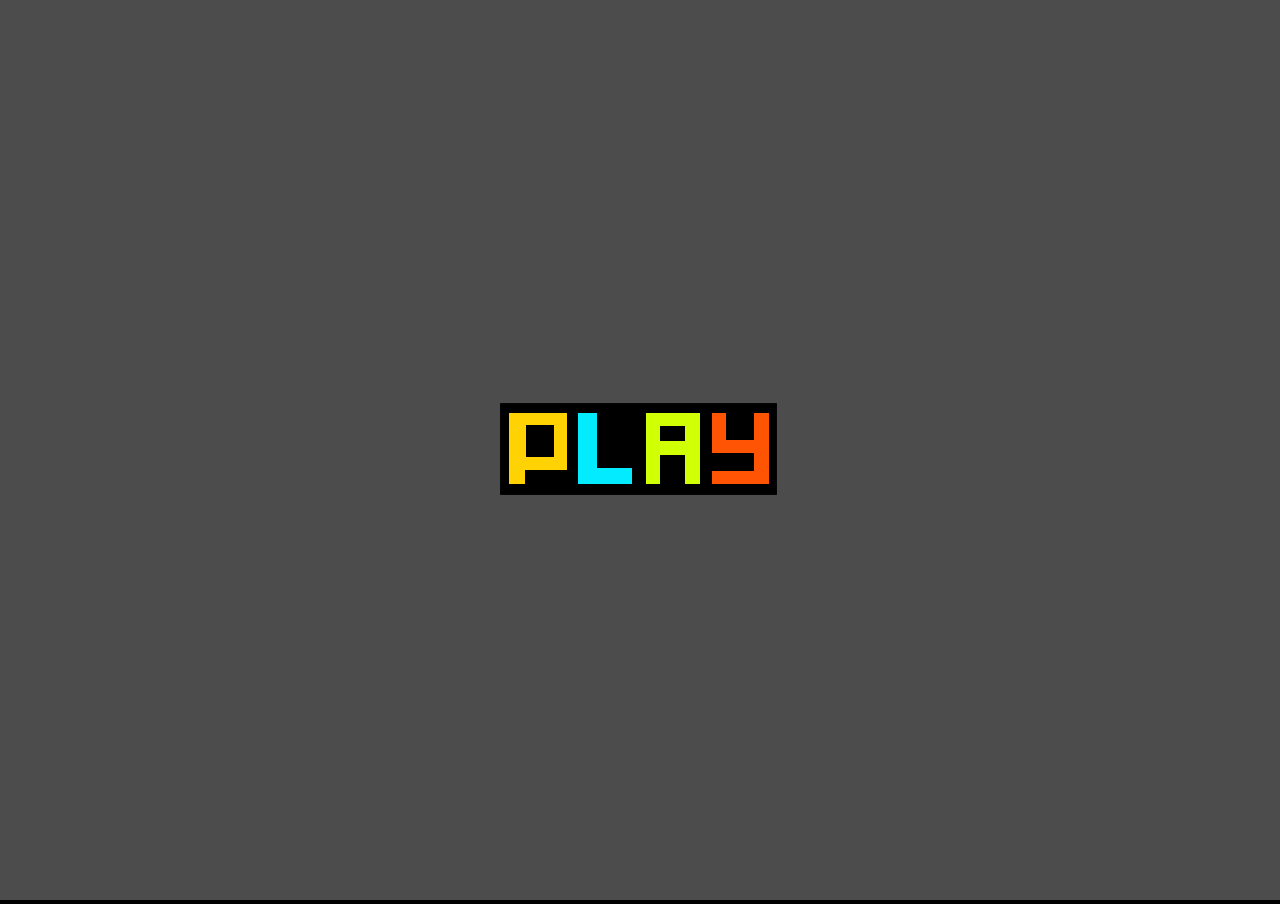
<file: wp-content/games/basket-random/index.html>
<!DOCTYPE html>
<html>
<head>
<meta charset="UTF-8">
<title>Basket Random Unblocked - ubg235 GameDistribution</title>
<meta name="viewport" content="width=device-width, initial-scale=1.0, maximum-scale=1.0, minimum-scale=1.0, user-scalable=no">

<meta name="generator" content="Construct 3">

	<link rel="manifest" href="appmanifest.json">


<link rel="stylesheet" href="style.css">

<script>
window.addEventListener("keydown", function(e) {
    // space and arrow keys
    if([32, 37, 38, 39, 40].indexOf(e.keyCode) > -1) {
        e.preventDefault();
    }
}, false);
</script>

</head>
<body style="overflow:hidden;">
<div id="fb-root"></div>
	<script src="box2d.wasm.js"></script>
	<noscript>
		<div id="notSupportedWrap">
			<h2 id="notSupportedTitle">This content requires JavaScript</h2>
			<p class="notSupportedMessage">JavaScript appears to be disabled. Please enable it to view this content.</p>
			<p class="notSupportedMessage">This game was developed with Construct. <a href="https://www.construct.net/en">Build your own games</a></p>
		</div>
	</noscript>
	<script src="scripts/supportcheck.js"></script>
	<script src="scripts/offlineclient.js"></script>
	<script src="scripts/main.js"></script>
	<script src="scripts/register-sw.js"></script>
</body>
</html>
</file>
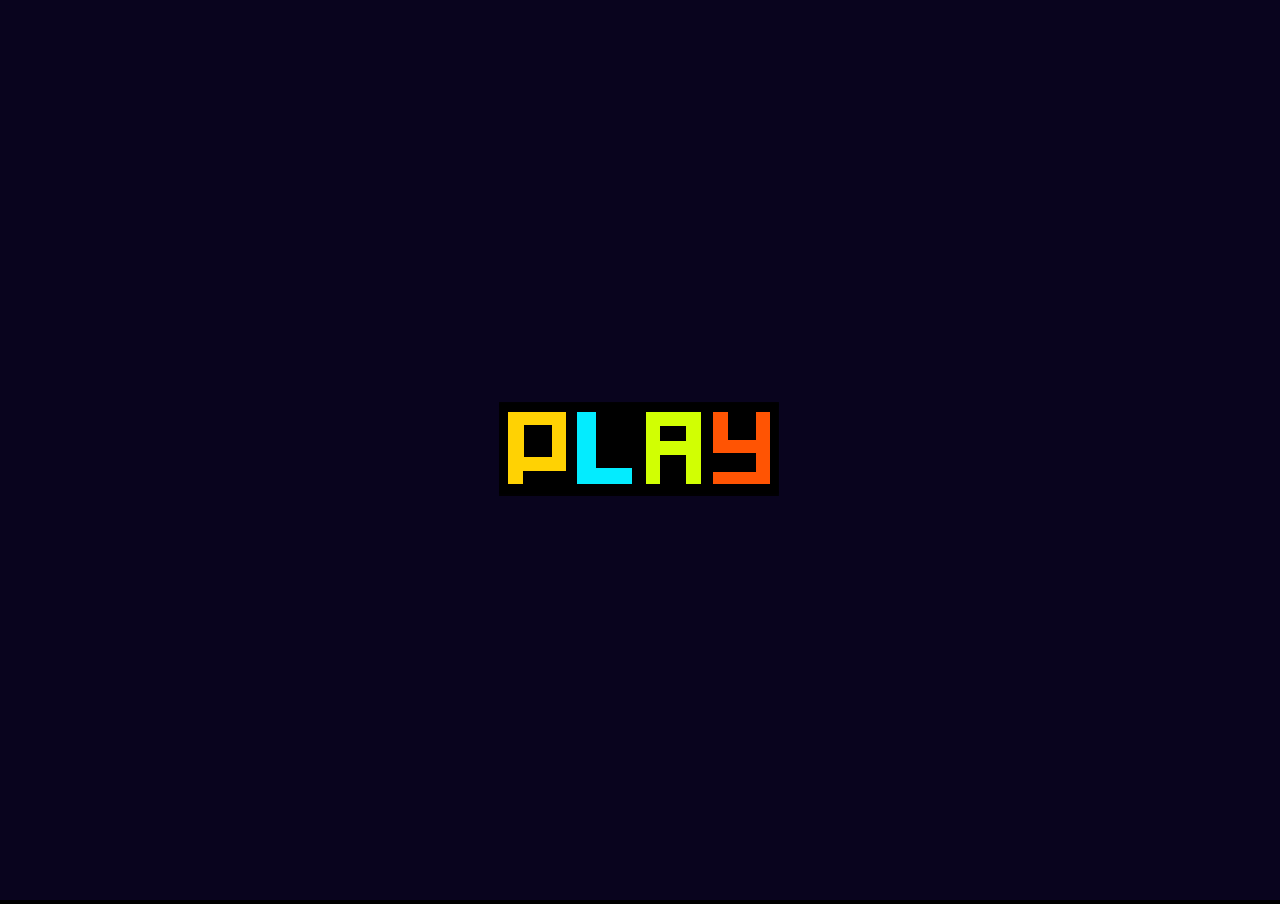
<file: wp-content/games/boxing-random/index.html>
<!DOCTYPE html>
<html>

<head>
	<meta charset="UTF-8">
	<title>Boxing Random</title>
	<meta name="viewport"
		content="width=device-width, initial-scale=1.0, maximum-scale=1.0, minimum-scale=1.0, user-scalable=no">

	<meta name="generator" content="Construct 3">

	<link rel="manifest" href="appmanifest.json">


	<link rel="stylesheet" href="style.css">

	<script>
		window.addEventListener("keydown", function (e) {
			// space and arrow keys
			if ([32, 37, 38, 39, 40].indexOf(e.keyCode) > -1) {
				e.preventDefault();
			}
		}, false);
	</script>

</head>

<body style="overflow:hidden;">
	<div id="fb-root"></div>
	<script src="box2d.wasm.js"></script>
	<noscript>
		<div id="notSupportedWrap">
			<h2 id="notSupportedTitle">This content requires JavaScript</h2>
			<p class="notSupportedMessage">JavaScript appears to be disabled. Please enable it to view this content.</p>
		</div>
	</noscript>
	<script src="scripts/supportcheck.js"></script>
	<script src="scripts/offlineclient.js"></script>
	<script src="scripts/main.js"></script>
	<script src="scripts/register-sw.js"></script>
</body>

</html>
</file>
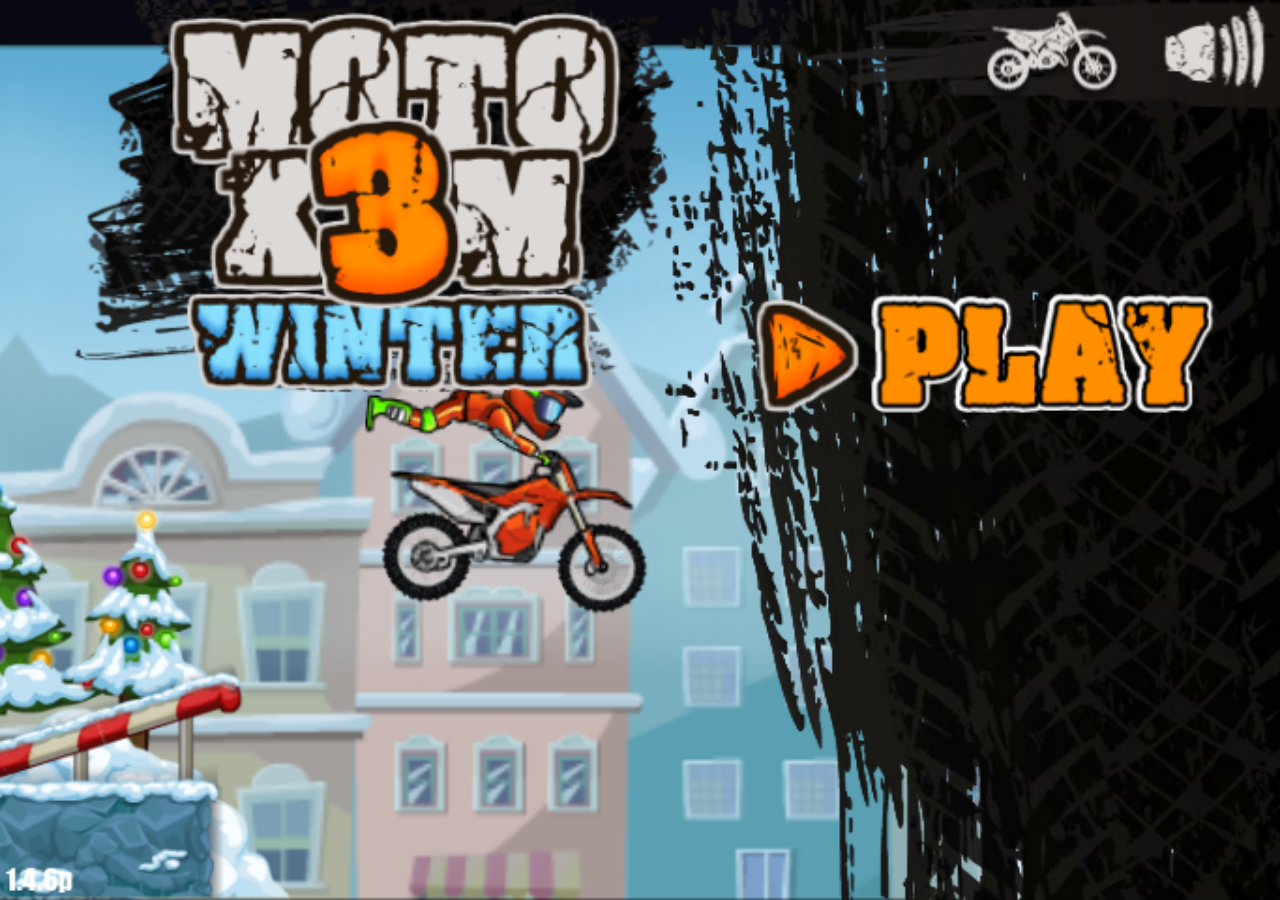
<file: wp-content/games/moto-x3m/index.html>
<!DOCTYPE html>
<html lang="en">

<head>
    <meta charset="utf-8" />
    <meta http-equiv="x-ua-compatible" content="ie=edge">
    <meta http-equiv="Cache-Control" content="no-cache, no-store, must-revalidate" />
    <meta http-equiv="Pragma" content="no-cache" />
    <meta http-equiv="Expires" content="0" />
    <meta name="viewport" content="initial-scale=1, maximum-scale=1, user-scalable=no, shrink-to-fit=no" />
    <link rel="stylesheet" href="assets/css/app.css" type="text/css" />
    <title>Moto X3M - Bike Stunt Racing</title>
    <script>
        // ⚡ GPU & Engine Optimization
        window.PhaserGlobal = {
            stopProcess: false,
            fakeStarting: false
        };
        // Auto-resume AudioContext on first interaction
        ['click', 'keydown', 'touchstart'].forEach(function (evt) {
            window.addEventListener(evt, function resumeAudio() {
                var AudioContext = window.AudioContext || window.webkitAudioContext;
                if (AudioContext) {
                    var ctx = new AudioContext();
                    if (ctx.state === 'suspended') ctx.resume();
                }
                window.removeEventListener(evt, resumeAudio);
            }, { once: true, passive: true });
        });
    </script>
    <style>
        #orientation,
        #loader {
            display: none !important;
            visibility: hidden !important;
            opacity: 0 !important;
            pointer-events: none !important;
        }

        body,
        html {
            width: 100%;
            height: 100%;
            margin: 0;
            padding: 0;
            overflow: hidden;
            background: #080910;
        }

        #content {
            display: block !important;
            width: 100% !important;
            height: 100% !important;
        }

        canvas {
            display: block;
            margin: 0 auto;
            transform: translateZ(0);
            will-change: transform;
            backface-visibility: hidden;
            image-rendering: -webkit-optimize-contrast;
        }
    </style>
</head>

<body>
    <div id="content"></div>
    <div id="orientation"></div>
    <div id="loader"></div>

    <script type="text/javascript" src="poki-sdk.js?v=4.0"></script>
    <script type="text/javascript" src="assets/box2dweb/nape.min.js?v=4.0"></script>
    <script type="text/javascript" src="assets/box2dweb/jquery-3.1.1.min.js"></script>
    <script type="text/javascript" src="assets/box2dweb/easeljs-0.8.2.combined.js"></script>
    <script type="text/javascript" src="assets/box2dweb/bluebird.min.js"></script>
    <script type="text/javascript" src="assets/box2dweb/phaser.min.js?v=4.0"></script>
    <script>
        // 🛡️ Global Exception Guard - Never let unhandled errors stop the browser
        window.addEventListener('error', function(e) {
            console.warn('[Global SafeGuard] Suppressed uncaught error:', e.message);
            e.preventDefault();
            return true;
        });

        // 🛡️ Safeguards against missing texture atlas frames & unknown themes
        if (window.Phaser) {
            if (Phaser.RequestAnimationFrame) {
                var origRAF = Phaser.RequestAnimationFrame.prototype.updateRAF;
                Phaser.RequestAnimationFrame.prototype.updateRAF = function (rafTime) {
                    if (this.isRunning) {
                        try {
                            this.game.update(Math.floor(rafTime));
                        } catch (err) {
                            console.error('[SafeGuard] RAF update error caught & game loop preserved:', err);
                        }
                        this._timeOutID = window.requestAnimationFrame(this._onLoop);
                    }
                };
            }

            if (Phaser.StateManager) {
                var origSMUpdate = Phaser.StateManager.prototype.update;
                Phaser.StateManager.prototype.update = function () {
                    try {
                        origSMUpdate.apply(this, arguments);
                    } catch (err) {
                        console.error('[SafeGuard] State update error caught & game loop preserved:', err);
                    }
                };
            }

            if (Phaser.Animation) {
                var _origUpdateCurrentFrame = Phaser.Animation.prototype.updateCurrentFrame;
                Phaser.Animation.prototype.updateCurrentFrame = function (signal, parent) {
                    if (!this._frameData || !this._frames || this._frameIndex >= this._frames.length) {
                        return false;
                    }
                    var frame = this._frameData.getFrame(this._frames[this._frameIndex]);
                    if (!frame) return false;
                    return _origUpdateCurrentFrame.apply(this, arguments);
                };
            }

            // Fallback for missing atlas keys (e.g. theme3 -> theme0)
            if (Phaser.Cache) {
                var origGetImage = Phaser.Cache.prototype.getImage;
                Phaser.Cache.prototype.getImage = function (key, buildFrame) {
                    if (typeof key === 'string' && key.startsWith('theme') && !this.checkImageKey(key)) {
                        key = 'theme0';
                    }
                    return origGetImage.call(this, key, buildFrame);
                };

                var origGetFrameData = Phaser.Cache.prototype.getFrameData;
                Phaser.Cache.prototype.getFrameData = function (key) {
                    if (typeof key === 'string' && key.startsWith('theme') && !this._frameData[key]) {
                        key = 'theme0';
                    }
                    return origGetFrameData.call(this, key);
                };
            }

            // Prevent Sprite/Image from displaying entire raw atlas if frame name is missing
            var patchLoadTexture = function (proto) {
                if (!proto || !proto.loadTexture) return;
                var origLoadTexture = proto.loadTexture;
                proto.loadTexture = function (key, frame, stopAnimation) {
                    if (typeof key === 'string' && this.game && this.game.cache && this.game.cache.checkImageKey(key)) {
                        var img = this.game.cache.getImage(key, true);
                        if (img && img.frameData && frame !== undefined && frame !== null && frame !== 0) {
                            var fd = img.frameData;
                            if (typeof frame === 'string' && !fd.getFrameByName(frame)) {
                                console.warn('[SafeGuard] Suppressing missing atlas frame:', key, frame);
                                this.visible = false;
                                return;
                            }
                        }
                    }
                    return origLoadTexture.apply(this, arguments);
                };
            };
            if (Phaser.Sprite) patchLoadTexture(Phaser.Sprite.prototype);
            if (Phaser.Image) patchLoadTexture(Phaser.Image.prototype);
        }
    </script>
    <script type="text/javascript" src="assets/box2dweb/phaser-cachebuster.min.js"></script>
    <script type="text/javascript" src="assets/box2dweb/phaser-super-storage.min.js"></script>
    <script type="text/javascript" src="assets/box2dweb/dragonBones.min.js"></script>

    <script type="text/javascript" src="motox3m.min.js?v=4.0"></script>
</body>

</html>
</file>
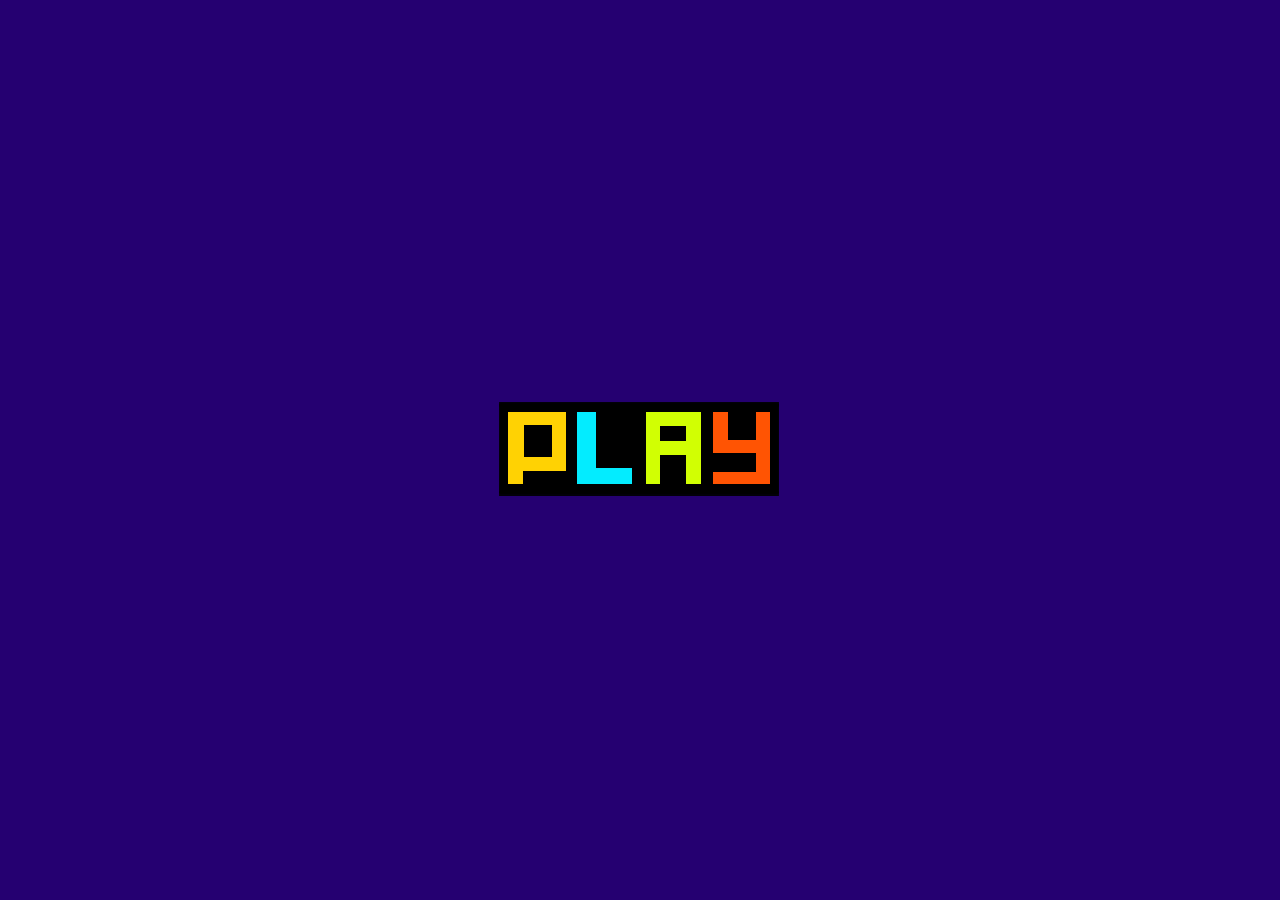
<file: wp-content/games/soccer-random/index.html>
<!DOCTYPE html>
<html>

<head>
  <meta charset="UTF-8">
  <title>Soccer Random - 2 Player Ragdoll</title>
  <meta name="viewport"
    content="width=device-width, initial-scale=1.0, maximum-scale=1.0, minimum-scale=1.0, user-scalable=no">
  <meta name="generator" content="Construct 3">
  <link rel="manifest" href="appmanifest.json">
  <link rel="stylesheet" href="style.css">
  <style>
    html,
    body {
      width: 100%;
      height: 100%;
      margin: 0;
      padding: 0;
      overflow: hidden;
      background: #111422;
    }

    canvas {
      display: block;
      margin: 0 auto;
      width: 100% !important;
      height: 100% !important;
      object-fit: contain;
    }
  </style>
  <script>
    window.addEventListener("keydown", function (e) {
      // Prevent scrolling with arrows and space while playing
      if ([32, 37, 38, 39, 40].indexOf(e.keyCode) > -1) {
        e.preventDefault();
      }
    }, false);
    // Auto-focus canvas for immediate keyboard controls
    window.addEventListener('load', function () {
      window.focus();
      var c = document.querySelector('canvas');
      if (c) c.focus();
    });
  </script>
</head>

<body style="overflow:hidden;">
  <div id="fb-root"></div>
  <script src="box2d.wasm.js"></script>
  <noscript>
    <div id="notSupportedWrap">
      <h2 id="notSupportedTitle">This content requires JavaScript</h2>
      <p class="notSupportedMessage">JavaScript appears to be disabled. Please enable it to view this content.</p>
    </div>
  </noscript>
  <script src="scripts/supportcheck.js"></script>
  <script src="scripts/offlineclient.js"></script>
  <script src="scripts/main.js"></script>
  <script src="scripts/register-sw.js"></script>
</body>

</html>
</file>
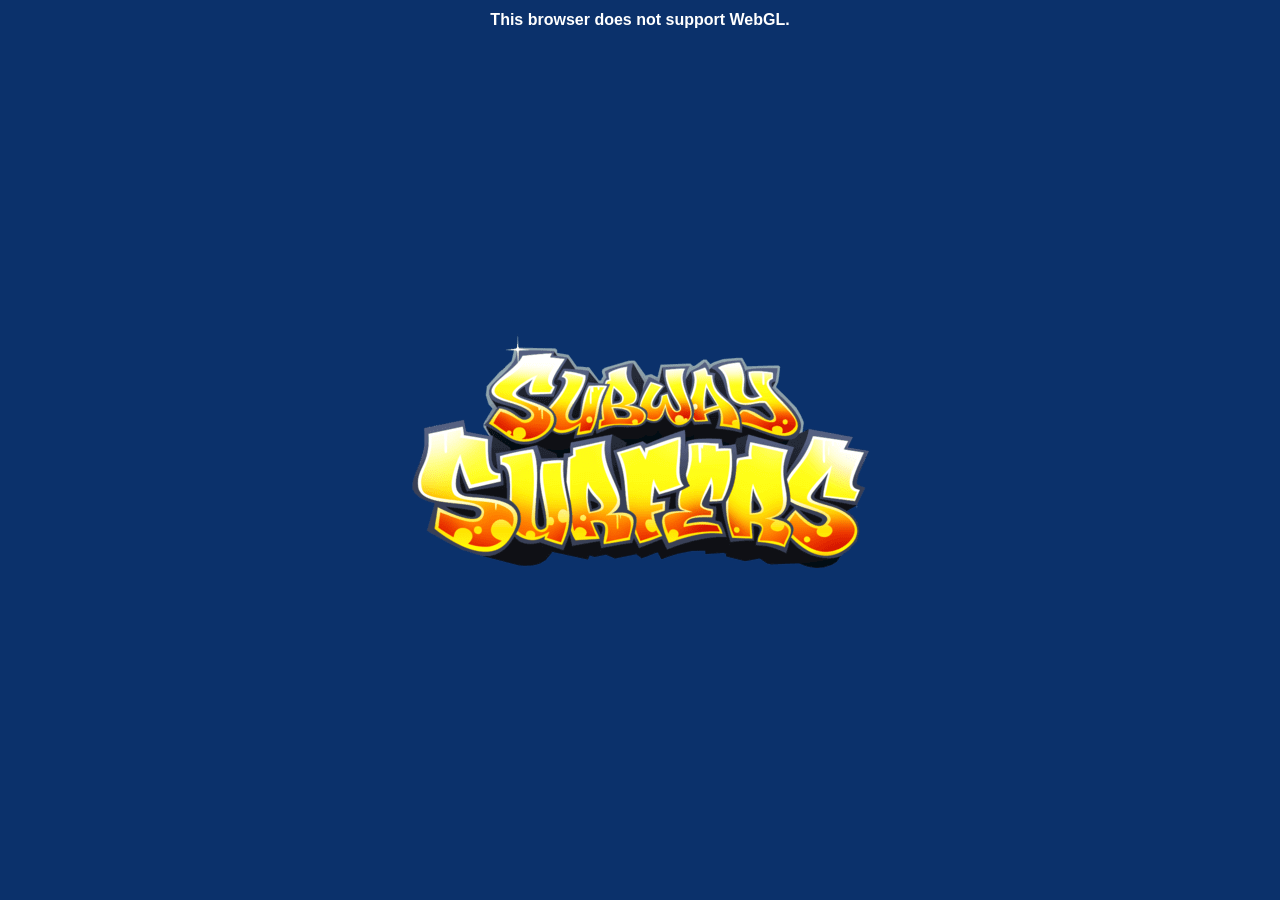
<file: wp-content/games/subway-surfers/index.html>
<!DOCTYPE html>
<html lang="en">
<head>
    <meta charset="UTF-8">
    <script src="patch/js/poki-sdk.js"></script>
    
    <meta http-equiv="content-type" content="text/html; charset=UTF8">
    <meta http-equiv="X-UA-Compatible" content="IE=edge">
    
    <meta name="apple-mobile-web-app-capable" content="yes">
    <meta name="apple-mobile-web-app-status-bar-style" content="black">
    <meta name="viewport" content="height=device-height, initial-scale=1.0, minimum-scale=1.0, maximum-scale=1.0, user-scalable=no, minimal-ui, viewport-fit=cover" />
    <meta name="description" content="">
    
    <link rel="manifest" href="subwaysurfers.webmanifest">
    <link rel="icon" href="assets/images/app-icon-16.png" type="image/png">
    <link rel="apple-touch-icon-precomposed" sizes="114x114" href="assets/images/app-icon-114.png">
    <link rel="apple-touch-icon-precomposed" sizes="72x72" href="assets/images/app-icon-72.png">
    <link rel="apple-touch-icon-precomposed" sizes="57x57" href="assets/images/app-icon-57.png">
    <link rel="apple-touch-icon-precomposed" href="assets/images/app-icon-57.png">

    <title>Subway Surfers Unblocked - ubg235 Poki</title>
    <style>
        body, html { 
            margin: 0;
            height: 100%;
            background-color: #0b316b;
            overflow: hidden;
            background-image: url('assets/preload/splash.png');
            background-repeat: no-repeat;
            background-position: center;
        }

        #message {
            text-align: center;
            font-size: 8px;
            z-index: 5;
            font-family: "Verdana", sans-serif;
            color: #fff;
            position: fixed;
            width: 100%;
            z-index: 9999;
        }

        .dot {
            display: inline;
            margin-left: 0.2em;
            margin-right: 0.2em;
            position: relative;
            top: -1em;
            font-size: 3.5em;
            opacity: 0;
            animation: showHideDot 2.5s ease-in-out infinite;
        }

        .dot.one { animation-delay: 0.2s; }
        .dot.two { animation-delay: 0.4s; }
        .dot.three { animation-delay: 0.6s; }

        @keyframes showHideDot {
            0% { opacity: 0; }
            50% { opacity: 1; }
            60% { opacity: 1; }
            100% { opacity: 0; }
        }

    </style>
</head>
<body>
    <script>
        window.NOSW = true;
        window.GAME_CONFIG = {
            pokiSdkDebug: false,
            leaderboard: 'mockup',
            bundlesPath: './bundles',
        }
        // https://github.com/pixijs/pixijs/issues/9414
        delete Array.prototype.group;
    </script>
    <div id="message">
        <h1>Loading</h1>
        <h1 class="dot one">.</h1><h1 class="dot two">.</h1><h1 class="dot three">.</h1>
    </div>
    <script src="js/loading.js"></script>
    <script src="js/boot.js"></script>
</body>
</html>
</file>
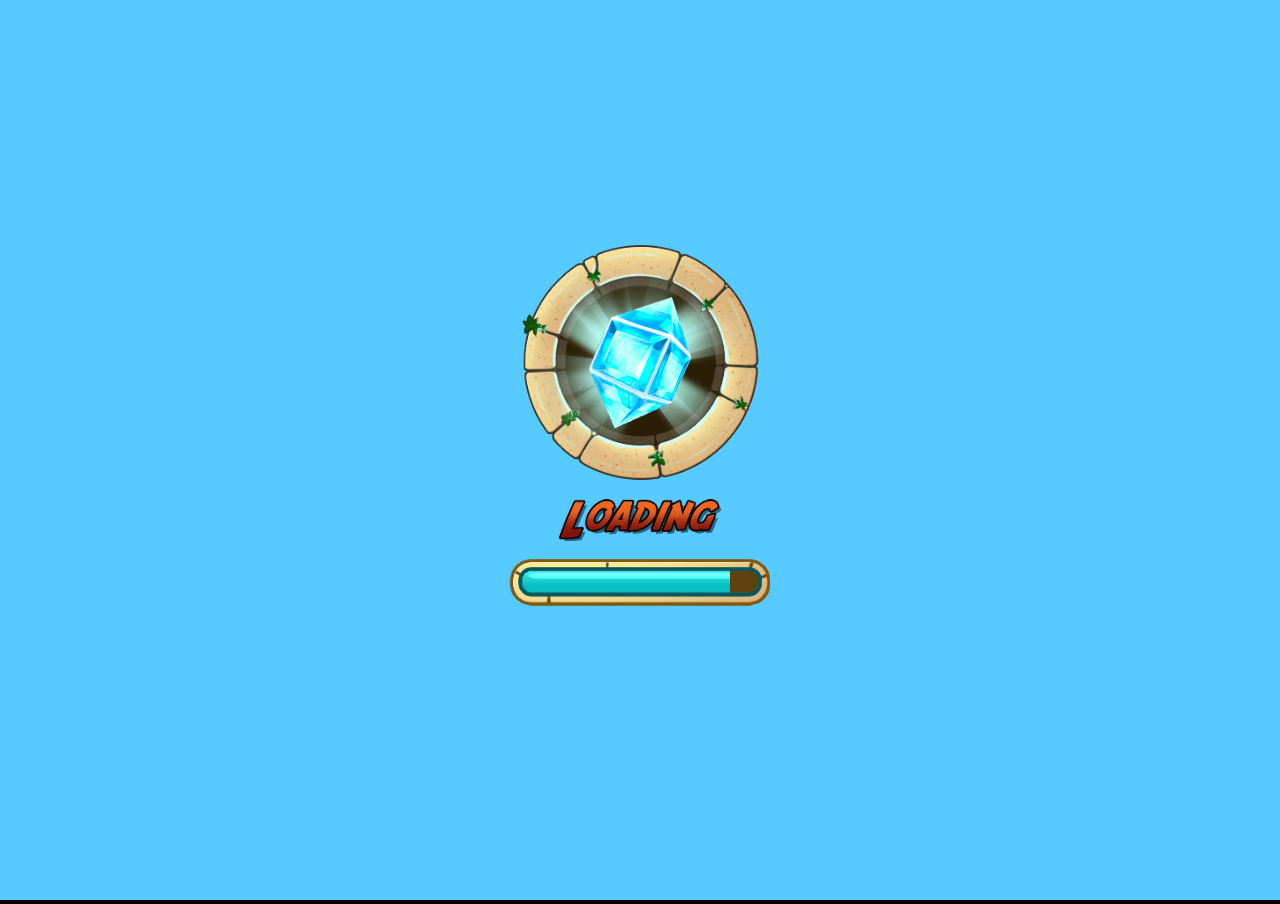
<file: wp-content/games/tomb-runner/index.html>
<!DOCTYPE html>
<html>


<!-- Mirrored from games.engineering.com/tomb-runner-1/index.html by HTTrack Website Copier/3.x [XR&CO'2014], Wed, 19 Jul 2023 01:30:43 GMT -->

<head>
    <title>Tomb Runnner-Temple Run - ENGINEERING.com | Games & Puzzles</title>
    <meta charset="UTF-8">
    <meta name="author" content="forestrygames.com">
    <meta name="keywords" content="forestrygames, tomb runner, forestrygames.com">
    <meta http-equiv="Content-Type" content="text/html; charset=UTF-8">
    <meta http-equiv="X-UA-Compatible" content="IE=edge,chrome=1">
    <meta name="viewport"
        content="width=device-width, initial-scale=1.0, maximum-scale=1.0, minimum-scale=1.0, user-scalable=no, minimal-ui">
    <meta name="apple-mobile-web-app-capable" content="yes">
    <meta name="apple-mobile-web-app-status-bar-style" content="black">
    <meta name="apple-touch-fullscreen" content="yes" />
    <link rel="apple-touch-icon" sizes="256x256" href="icon256.png">
    <meta name="HandheldFriendly" content="true" />
    <meta name="mobile-web-app-capable" content="yes">
    <link rel="shortcut icon" sizes="256x256" href="icon256.png">
    <script src="game.js"></script>
    <style>
        #container {
            background: #000000;
            width: 100%;
            height: 100%;
        }

        html,
        body {
            background: #000000;
            margin: 0;
            padding: 0;
            width: 100%;
            height: 100%;
            touch-action: none;
            user-select: none;
            -ms-touch-action: none;
            -moz-user-select: none;
            -webkit-touch-callout: none;
            -webkit-user-select: none;
            -ms-user-select: none;
            -khtml-user-select: none;
            -webkit-tap-highlight-color: rgba(0, 0, 0, 0);
        }

        body {
            overflow: hidden;
        }

        canvas {
            touch-action-delay: none;
            touch-action: none;
            -ms-touch-action: none;
        }

        #info {
            position: absolute;
            top: 0px;
            width: 100%;
            color: #ffffff;
            padding: 5px;
            font-family: Monospace;
            font-size: 13px;
            font-weight: bold;
            text-align: center;
        }

        a {
            color: #ffffff;
        }
    </style>
    <script>
        window.GameAPI = window.GameAPI || {
            loadAPI: function (cb) {
                cb({
                    version: '1.0',
                    Branding: {
                        getLink: function () { return { action: function () { } }; },
                        getLogo: function () { return { image: '', action: function () { } }; }
                    },
                    Score: {
                        submit: function () { }
                    }
                });
            }
        };
    </script>
</head>

<body>
    <div id="container"></div>
    <script type="text/javascript">
        var SpilData = {
            id: '000000',
            pauseGame: function () {
                if (typeof GEMIOLI !== 'undefined' && GEMIOLI.Application)
                    GEMIOLI.Application.dispatchEvent({ type: 'blur' });
            },
            resumeGame: function () {
                if (typeof GEMIOLI !== 'undefined' && GEMIOLI.Application)
                    GEMIOLI.Application.dispatchEvent({ type: 'focus' });
            },
            onLoad: function (callback) {
                if (SpilData.apiInstance)
                    callback();
                else
                    this.callbacks.push(callback);
            },
            callbacks: []
        };
        GameAPI.loadAPI(function (apiInstance) {
            if (window.console && window.console.log) {
                console.log('GameAPI version ' + apiInstance.version + ' loaded!');
            }
            SpilData.apiInstance = apiInstance;
            SpilData.moreGamesAction = apiInstance.Branding.getLink('more_games').action;
            SpilData.logoData = apiInstance.Branding.getLogo();
            for (var i = 0; i < SpilData.callbacks.length; ++i) {
                SpilData.callbacks[i].call(SpilData);
            }
            SpilData.callbacks = [];
        }, SpilData);
        window.addEventListener('scroll', function () {
            if (document.activeElement === document.body && window.scrollY > 0) {
                document.body.scrollTop = 0;
            }
        }, true);
    </script>
</body>


<!-- Mirrored from games.engineering.com/tomb-runner-1/index.html by HTTrack Website Copier/3.x [XR&CO'2014], Wed, 19 Jul 2023 01:30:43 GMT -->

</html>
</file>
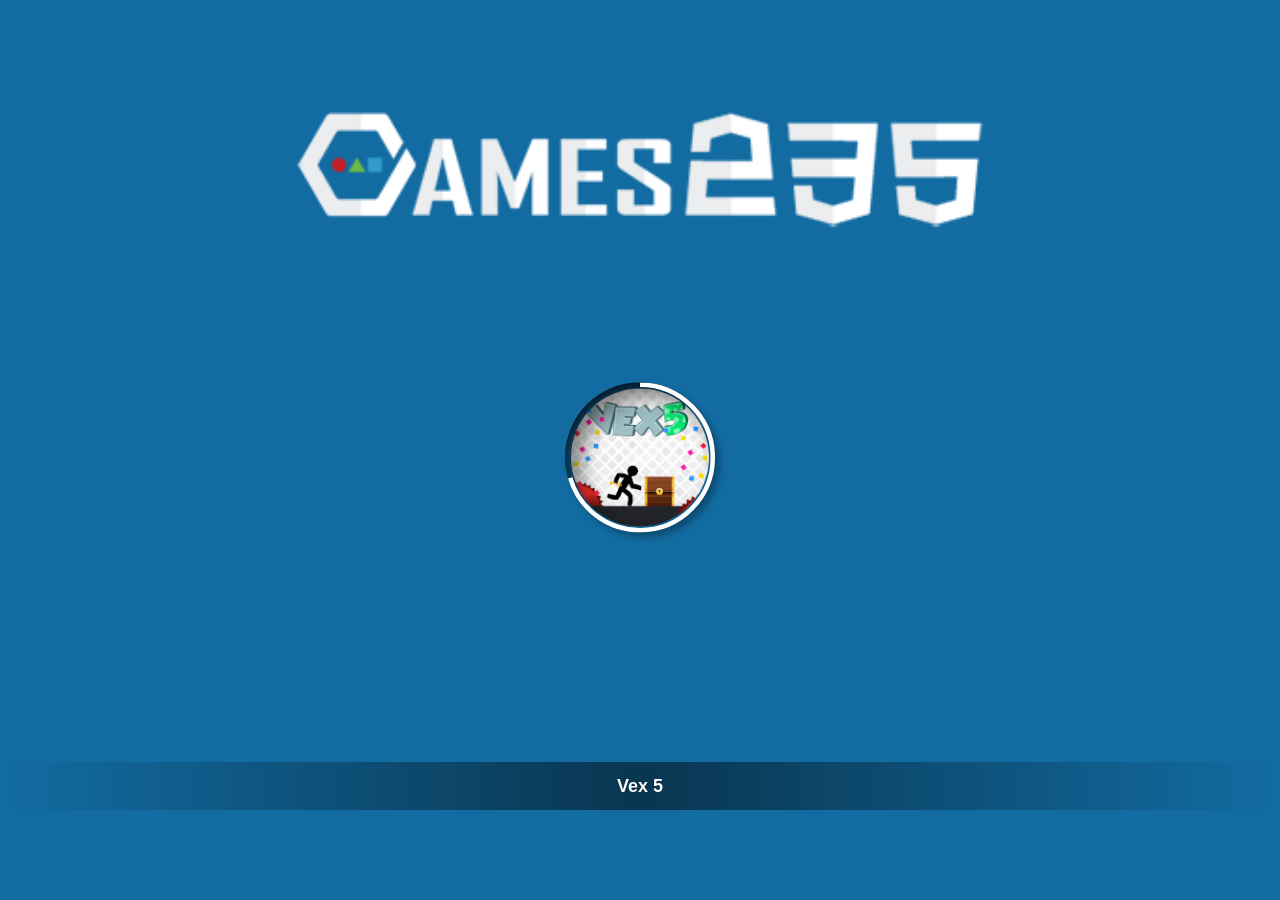
<file: wp-content/games/vex-5/index.html>
<!DOCTYPE html>
<html lang="en" xmlns="http://www.w3.org/1999/html">

<head>
    <meta charset="utf-8" />
    <meta http-equiv="x-ua-compatible" content="ie=edge">
    <meta id="viewport" name="viewport" content="width=device-width, initial-scale=1.0, maximum-scale=1.0, user-scalable=no, minimal-ui, shrink-to-fit=no" />
    <meta name="mobile-web-app-capable" content="yes" />
    <meta name="apple-mobile-web-app-capable" content="yes" />


    <title>Vex 5 Unblocked - ubg235 GameDistribution</title>

    <link rel="icon" type="image/x-icon" href="favicon.ico">
    <link rel="apple-touch-icon" href="favicon.ico" />
    <link rel="stylesheet" href="assets/css/app.css" type="text/css" />




</head>

<body style="overflow:hidden;">
    <div id="content"> </div>
    <div id="loader">Loading...</div>
    <div id="orientation"></div>

    <script type="text/javascript">
        var _azerionIntegration = {
            "rtgEnabled": true,
            "lbEnabled": false,
            "fbType": "dummy",
            "alxType": "std",
            "af": false,
            "sa": false,
            "la": false,
            "bd": 0,
            "playBtn": true,
            "cp": false
        }


        var libs = [];


        var gameName = "vex5.min.js";


        var enableAnalytics, azAdWrapper, _azFeedback;





        //This all here is for cache busting;
        function addScript(src, buster, callback) {
            var s = document.createElement('script');
            s.setAttribute('src', src + '?v=' + buster);
            if (typeof callback === 'function') {
                s.onload = callback;
            }
            document.body.appendChild(s);
        }



        addScript('version.js', Date.now(), function() {

            addScript(gameName, version, function() {});

        });
    </script>
</body>

</html>
</file>
<file: wp-content/games/basket-random/style.css>
html, body {
	padding: 0;
	margin: 0;
	overflow: hidden;
	
	background: #000000;
	color: white;
}

html, body, canvas {
	touch-action: none;
	touch-action-delay: none;
}

#notSupportedWrap {
	margin: 2em auto 1em auto;
	width: 75%;
	max-width: 45em;
	border: 2px solid #aaa;
	border-radius: 1em;
	padding: 2em;
	background-color: #f0f0f0;
	font-family: "Segoe UI", Frutiger, "Frutiger Linotype", "Dejavu Sans", "Helvetica Neue", Arial, sans-serif;
	color: black;
}

#notSupportedTitle {
	font-size: 1.8em;
}

.notSupportedMessage {
	font-size: 1.2em;
}

.notSupportedMessage em {
	color: #888;
}
</file>
<file: wp-content/games/boxing-random/style.css>
html, body {
	padding: 0;
	margin: 0;
	overflow: hidden;
	
	background: #000000;
	color: white;
}

html, body, canvas {
	touch-action: none;
	touch-action-delay: none;
}

#notSupportedWrap {
	margin: 2em auto 1em auto;
	width: 75%;
	max-width: 45em;
	border: 2px solid #aaa;
	border-radius: 1em;
	padding: 2em;
	background-color: #f0f0f0;
	font-family: "Segoe UI", Frutiger, "Frutiger Linotype", "Dejavu Sans", "Helvetica Neue", Arial, sans-serif;
	color: black;
}

#notSupportedTitle {
	font-size: 1.8em;
}

.notSupportedMessage {
	font-size: 1.2em;
}

.notSupportedMessage em {
	color: #888;
}
</file>
<file: wp-content/games/moto-x3m/assets/css/app.css>
/*Stylesheet*/
body, html {
    -webkit-tap-highlight-color: rgba(0, 0, 0, 0);
    -webkit-touch-callout: none;
    -webkit-text-size-adjust: none;
    -webkit-user-select: none;
    margin: 0;
    padding: 0;
    font-family: Arial, Verdana, sans-serif;
    font-size: 12px;
    font-weight: normal;
    color: #ccc;
    background-color: #000000;
    overflow: hidden;
}
#orientation {
    margin: 0 auto;
    position: fixed;
    top: 0;
    left: 0;
    width: 100%;
    height: 100%;
    background-image: url(../images/rotate.png);
    background-repeat: no-repeat;
    background-position: center;
    background-color: rgb(0, 0, 0);
    background-size: 25%;
    z-index: 999;
    display: none;
}
#loader {
    width: 100%;
    height: 50px;
    position: absolute;
    text-align: center;
    margin-top: 250px;
    display: block;
}
#loader,
#loader:after {
    border-radius: 50%;
    width: 10em;
    height: 10em;
}
#loader {
    margin: 60px auto;
    font-size: 10px;
    position: absolute;
    z-index: 99;
    left: 50%;
    top: 50%;
    margin-left: -5em;
    margin-top: -5em;
    text-indent: -9999em;
    border-top: 1.1em solid rgba(255, 255, 255, 0.2);
    border-right: 1.1em solid rgba(255, 255, 255, 0.2);
    border-bottom: 1.1em solid rgba(255, 255, 255, 0.2);
    border-left: 1.1em solid #ffffff;
    -webkit-transform: translateZ(0);
    -ms-transform: translateZ(0);
    transform: translateZ(0);
    -webkit-animation: load8 1.1s infinite linear;
    animation: load8 1.1s infinite linear;
}
@-webkit-keyframes load8 {
    0% {
        -webkit-transform: rotate(0deg);
        transform: rotate(0deg);
    }
    100% {
        -webkit-transform: rotate(360deg);
        transform: rotate(360deg);
    }
}
@keyframes load8 {
    0% {
        -webkit-transform: rotate(0deg);
        transform: rotate(0deg);
    }
    100% {
        -webkit-transform: rotate(360deg);
        transform: rotate(360deg);
    }
}
</file>
<file: wp-content/games/soccer-random/style.css>
html, body {
	padding: 0;
	margin: 0;
	overflow: hidden;
	
	background: #000000;
	color: white;
}

html, body, canvas {
	touch-action: none;
	touch-action-delay: none;
}

#notSupportedWrap {
	margin: 2em auto 1em auto;
	width: 75%;
	max-width: 45em;
	border: 2px solid #aaa;
	border-radius: 1em;
	padding: 2em;
	background-color: #f0f0f0;
	font-family: "Segoe UI", Frutiger, "Frutiger Linotype", "Dejavu Sans", "Helvetica Neue", Arial, sans-serif;
	color: black;
}

#notSupportedTitle {
	font-size: 1.8em;
}

.notSupportedMessage {
	font-size: 1.2em;
}

.notSupportedMessage em {
	color: #888;
}
</file>
<file: wp-content/games/vex-5/assets/css/app.css>
/*Stylesheet*/
body,html{
    padding:0;
    margin:0;
    overflow:hidden;
    background-color: #000000;
    -webkit-tap-highlight-color: rgba(0, 0, 0, 0); /*with out this line ios safari in gd splash preloader has issue with dimmed box from splash preloader button */
    -webkit-touch-callout: none;
    -webkit-text-size-adjust: none;
    -webkit-user-select: none;
}

#content {
    width: 100%;
    height: 100%;
    outline:0;
    position:fixed;
}

#orientation {
    margin: 0 auto;
    position: fixed;
    top: 0;
    left: 0;
    width: 100%;
    height: 100%;
    background-image: url(../rotate.png);
    background-repeat: no-repeat;
    background-position: center;
    background-color: rgb(0, 0, 0);
    background-size:25%;
    z-index: 999;
    display: none;
}

#loader,
#loader:after {
    border-radius: 50%;
    width: 10em;
    height: 10em;
}
#loader {
    margin: 60px auto;
    font-size: 10px;
    position: absolute;
    z-index: 99;
    left: 50%;
    top: 50%;
    margin-left: -5em;
    margin-top: -5em;
    text-indent: -9999em;
    border-top: 1.1em solid rgba(255, 255, 255, 0.2);
    border-right: 1.1em solid rgba(255, 255, 255, 0.2);
    border-bottom: 1.1em solid rgba(255, 255, 255, 0.2);
    border-left: 1.1em solid #ffffff;
    -webkit-transform: translateZ(0);
    -ms-transform: translateZ(0);
    transform: translateZ(0);
    -webkit-animation: load8 1.1s infinite linear;
    animation: load8 1.1s infinite linear;
}
#selectmode {
    margin: 60px auto;
    font-size: 10px;
    position: absolute;
    z-index: 100;
    left: 50%;
    top: 50%;
}

@-webkit-keyframes load8 {
    0% {
        -webkit-transform: rotate(0deg);
        transform: rotate(0deg);
    }
    100% {
        -webkit-transform: rotate(360deg);
        transform: rotate(360deg);
    }
}
@keyframes load8 {
    0% {
        -webkit-transform: rotate(0deg);
        transform: rotate(0deg);
    }
    100% {
        -webkit-transform: rotate(360deg);
        transform: rotate(360deg);
    }
}
</file>
